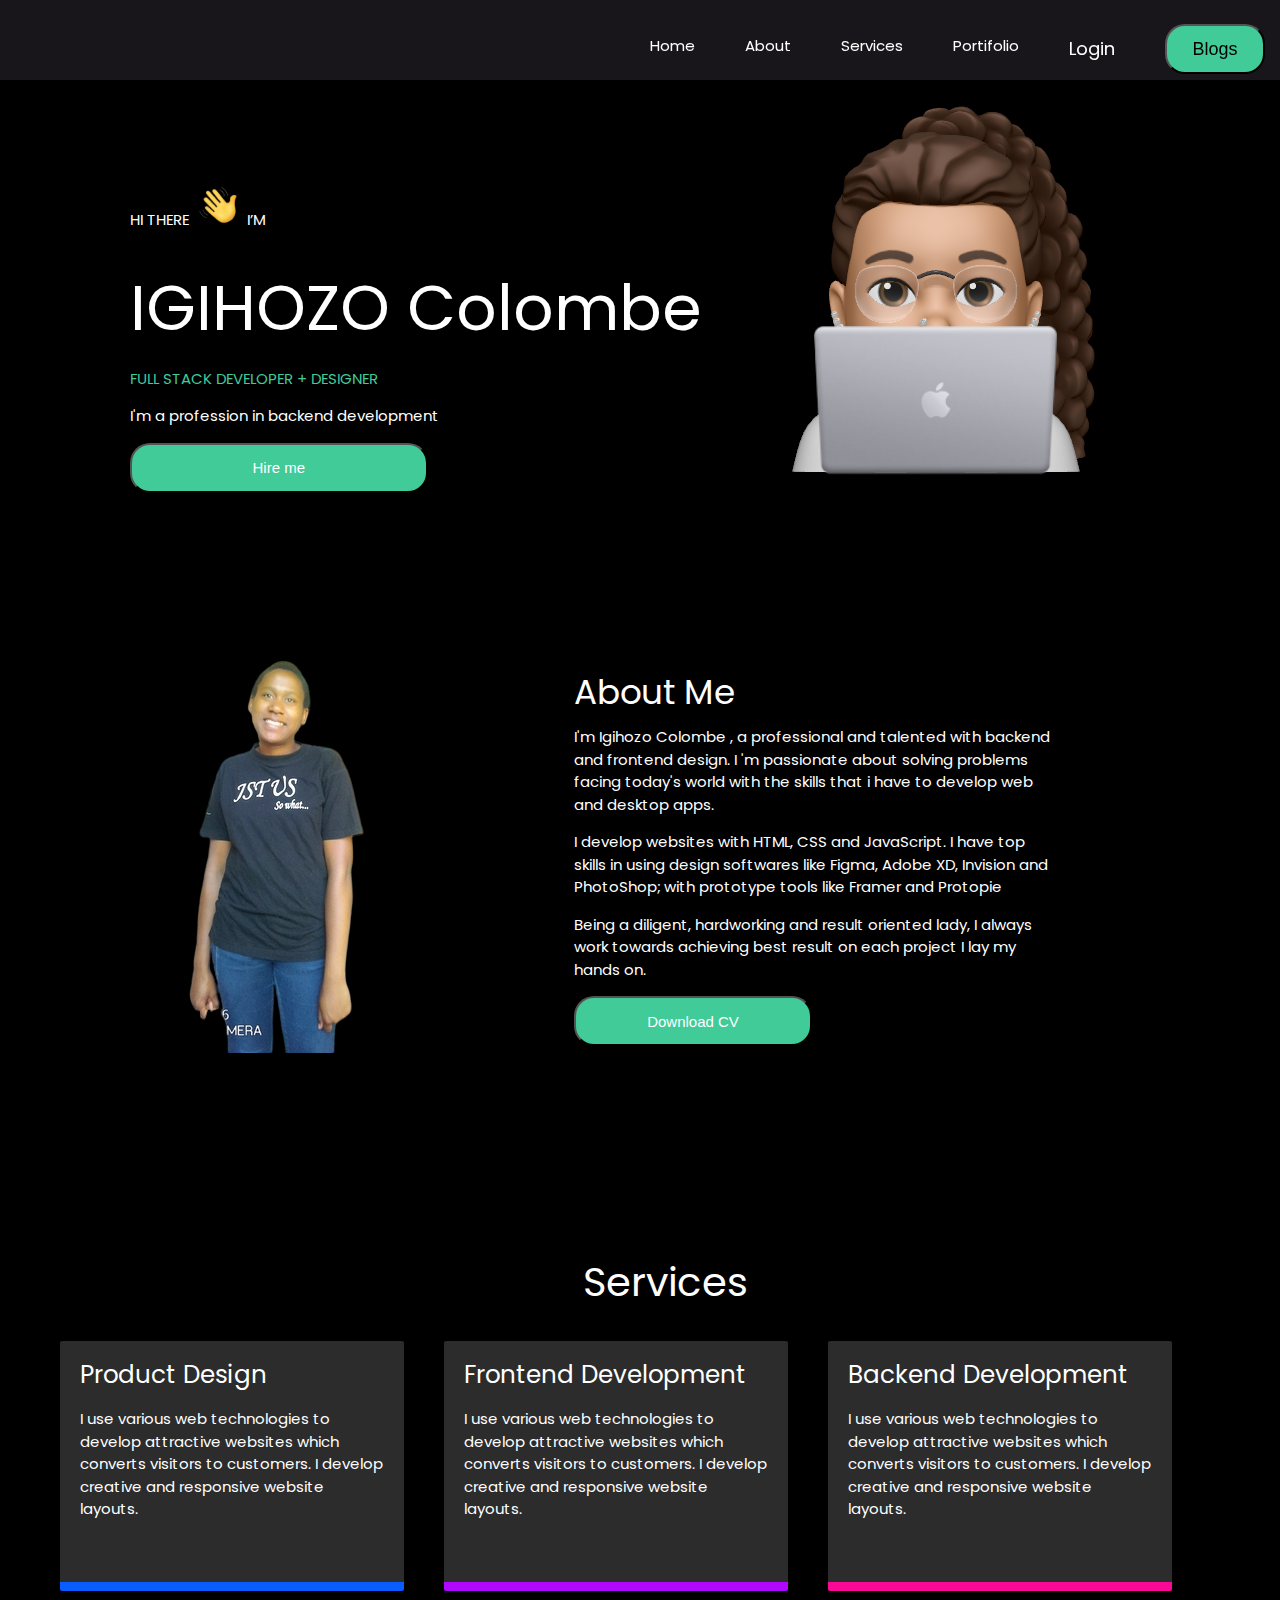
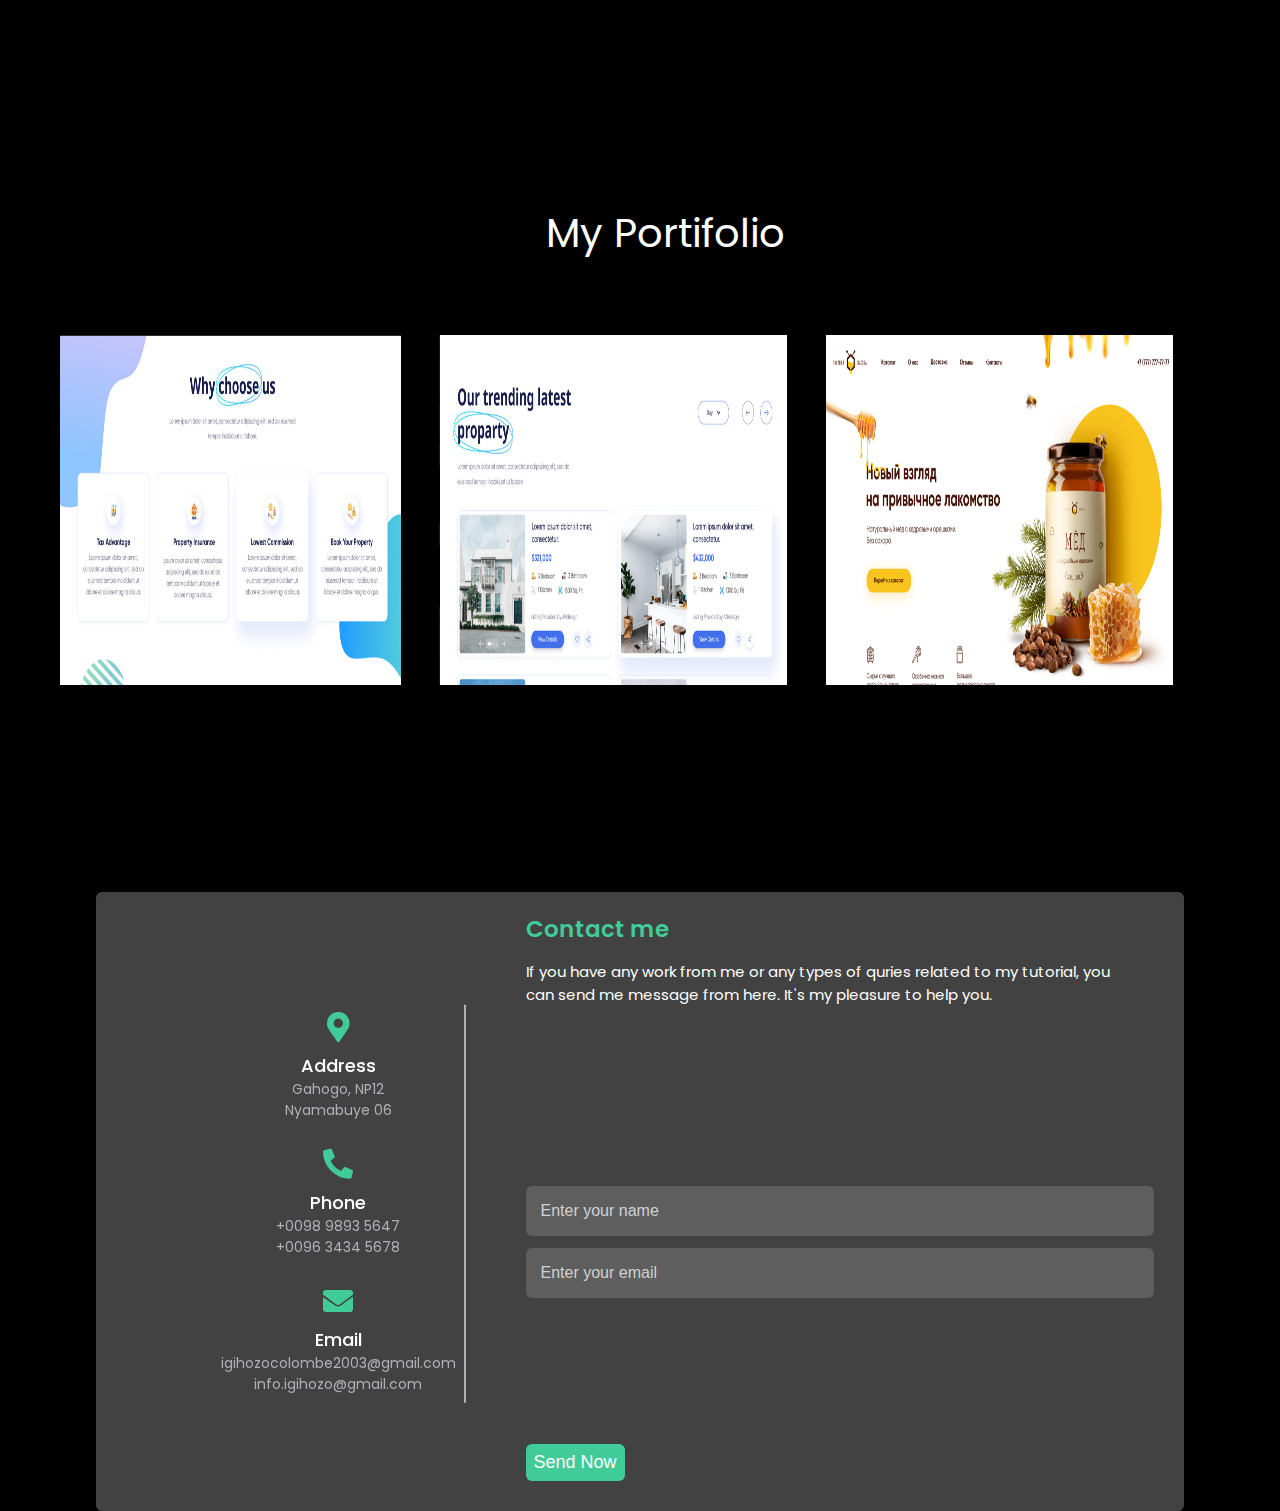
<file: index.html>
<!DOCTYPE html>
<html lang="en">
<head>
    <meta charset="UTF-8">
    <meta http-equiv="X-UA-Compatible" content="IE=edge">
    <meta name="viewport" content="width=device-width, initial-scale=1.0">
    <link rel="stylesheet" href="https://cdnjs.cloudflare.com/ajax/libs/materialize/1.0.0/css/materialize.min.css" >
    <link rel="stylesheet" href="https://cdnjs.cloudflare.com/ajax/libs/font-awesome/5.15.2/css/all.min.css"/>
    <script src="https://cdnjs.cloudflare.com/ajax/libs/materialize/1.0.0/js/materialize.min.js"></script> 
    <link rel="stylesheet" href="index.css" >
    <title>Document</title>
    <style>
      
    </style>
</head>
<body>
    
    <div class="home-page">
        <div class="nav-bar">
    <div class="list">
        <ul>
           <li> Home</li>
            <li>About</li>
            <li>Services</li>
            <li>Portifolio</li>
            <li><a href="./login.html">Login</a></li>
            <li ><a href="./blogs.html"><input type="button" id="blogs" value="Blogs"></a></li>
        </ul>
</div>
</div>         
  <div class="content">
    <div class="why-choose">
        <p>HI THERE <span><img src="./images/hiog.png" id="hi"></span> I’M </p>
      <h1>IGIHOZO Colombe</h1>

      <p id="desc">FULL STACK DEVELOPER + DESIGNER</p>
      <p>I'm a profession in backend development</p>
      <button class="hire">Hire me</button>
        </div>
        <img src="./images/coder.png"  />
        
  </div>


  
  <div class="how-works-content">
    <div class="about" >
      <img src="./images/moi.png"  />
    </div>
  <div class="how-works-words">
  
    <h4>About Me</h4> 
    <p>I'm Igihozo Colombe , a professional and 
      talented with backend and frontend design.
      I 'm passionate about solving problems facing
       today's world with the skills that i have to develop 
      web and desktop apps.</p>
      <p>I develop websites with HTML, CSS and JavaScript. I have top skills in using design softwares like Figma, 
        Adobe XD, Invision and PhotoShop; with prototype tools like Framer and Protopie</p>
        <p>Being a diligent, hardworking and result oriented lady, I always work towards
           achieving best result on each project I lay my hands on.</p>
        <button class="cv">Download CV</button>
  </div>
  </div>

<div class="skll">
  <h3 id="service"> Services</h3>
  <div class="skills">
    <div class="skill1">
      <h5>Product Design</h5>
      <p>I use various web technologies to
        develop attractive websites which 
        converts visitors to customers. I 
        develop creative and responsive
         website layouts. </p>
    </div>
    <div class="skill2">
      <h5>Frontend Development</h5>
      <p>I use various web technologies to
      develop attractive websites which 
      converts visitors to customers. I 
      develop creative and responsive
       website layouts.</p>
      </div>
    <div class="skill3">
      <h5>Backend Development</h5>
      <p>I use various web technologies to
        develop attractive websites which 
        converts visitors to customers. I 
        develop creative and responsive
         website layouts.</p>
    </div>
   
  </div>
</div>
  <div class="port">
    <h3 id="port">My Portifolio</h3>
    <div class="Portifolio">
      <div class="Portifolio1"><img src="./images/1.png" id="portifolio1"></div>
      <div class="Portifolio2"><img src="./images/2.png"  id="portifolio2"></div>
      <div class="Portifolio3"><img src="./images/3.png"  id="portifolio3"></div>
    </div>
  </div>
  <div class="container">
    <div class="content">
      <div class="left-side">
        <div class="address details">
          <i class="fas fa-map-marker-alt"></i>
          <div class="topic">Address</div>
          <div class="text-one">Gahogo, NP12</div>
          <div class="text-two">Nyamabuye 06</div>
        </div>
        <div class="phone details">
          <i class="fas fa-phone-alt"></i>
          <div class="topic">Phone</div>
          <div class="text-one">+0098 9893 5647</div>
          <div class="text-two">+0096 3434 5678</div>
        </div>
        <div class="email details">
          <i class="fas fa-envelope"></i>
          <div class="topic">Email</div>
          <div class="text-one">igihozocolombe2003@gmail.com</div>
          <div class="text-two">info.igihozo@gmail.com</div>
        </div>
      </div>
      <div class="right-side">
        <div class="topic-text">Contact me</div>
        <p>If you have any work from me or any types of quries related to my tutorial, you can send me message from here. It's my pleasure to help you.</p>
      <form action="#">
        <div class="input-box">
          <input type="text" placeholder="Enter your name">
        </div>
        <div class="input-box">
          <input type="text" placeholder="Enter your email">
        </div>
        <div class="input-box message-box">
          
        </div>
        <div class="button">
          <input type="button" value="Send Now" >
        </div>
      </form>
    </div>
    </div>
  </div>
</div>
</body>
</file>
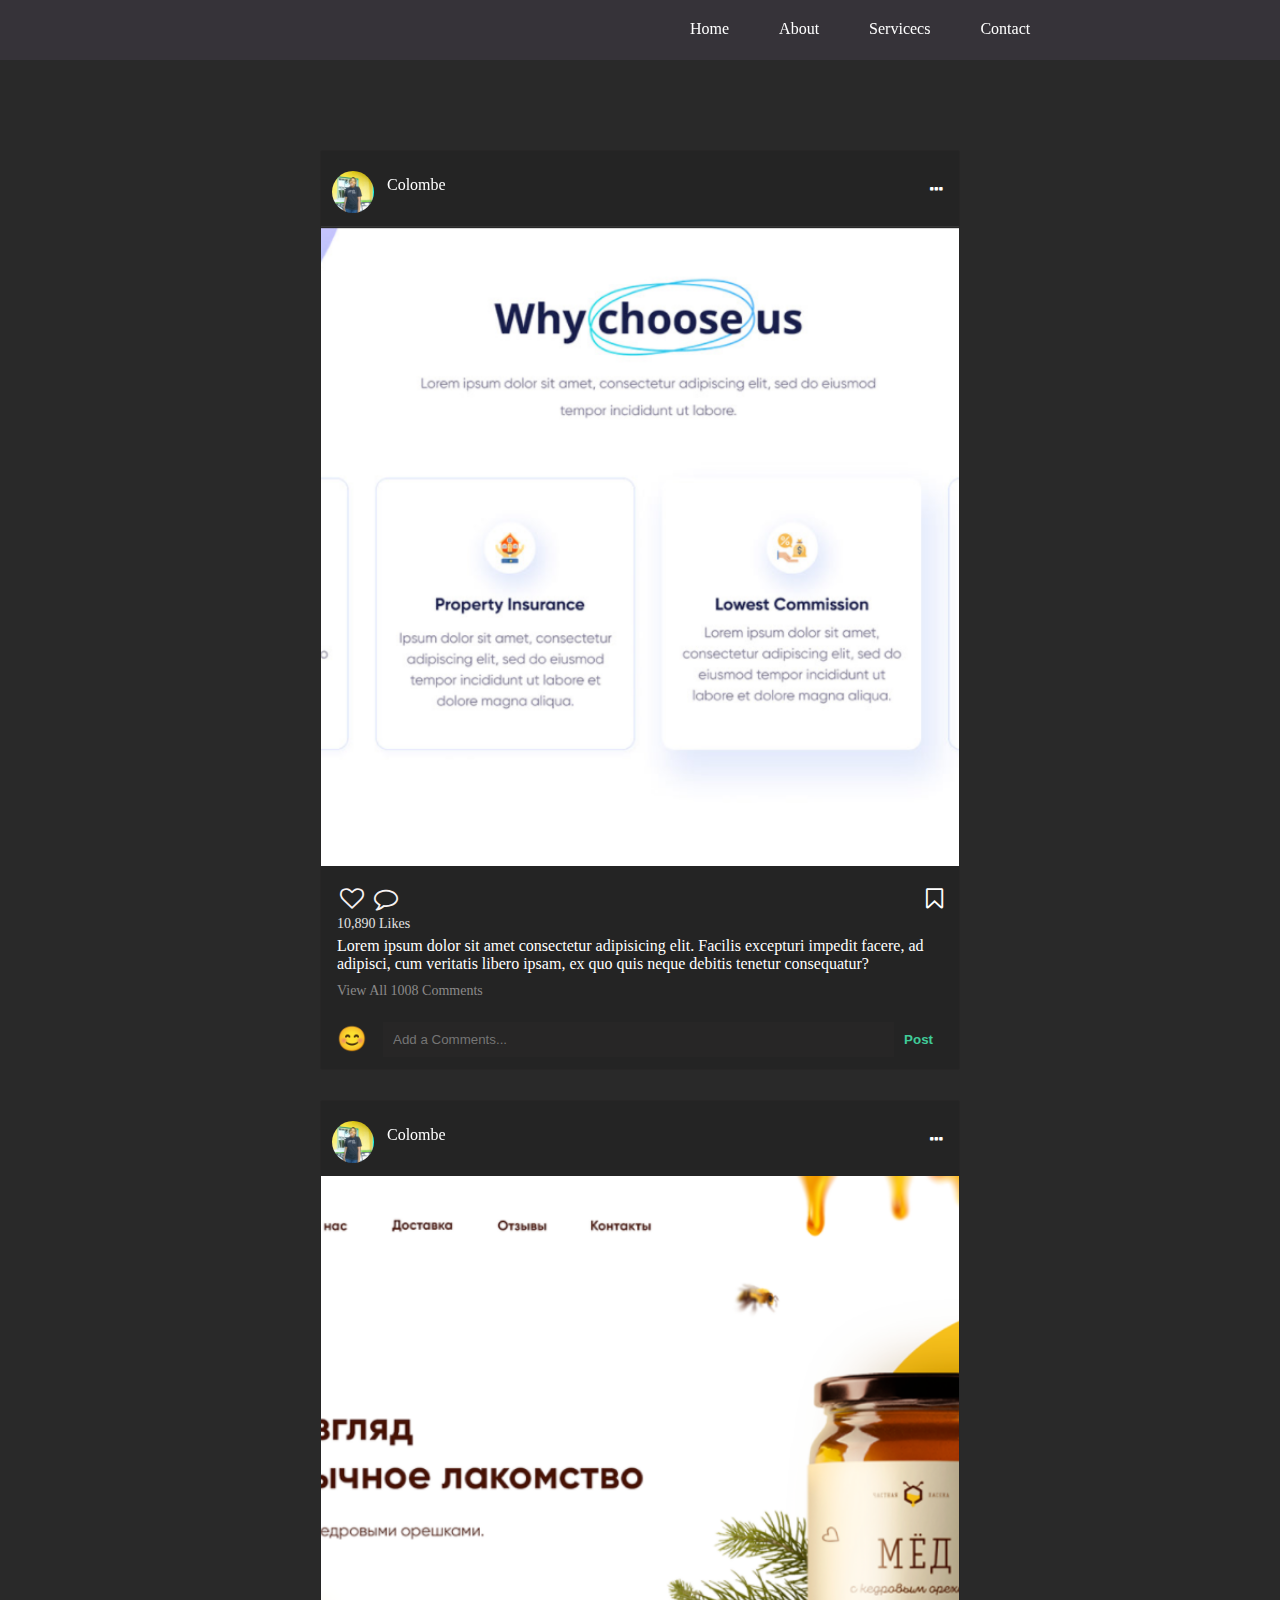
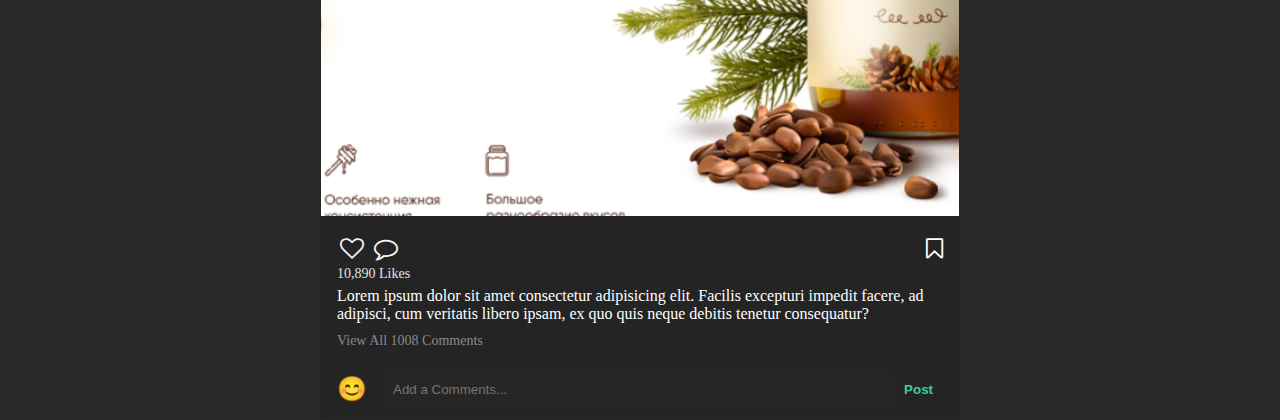
<file: blogDetail.html>
<!DOCTYPE html>
<html lang="en">

<head>
    <meta charset="UTF-8">
    <meta http-equiv="X-UA-Compatible" content="IE=edge">
    <meta name="viewport" content="width=device-width, initial-scale=1.0">
    <title>blogs creation</title>
    <link rel="stylesheet" href="https://cdnjs.cloudflare.com/ajax/libs/font-awesome/4.7.0/css/font-awesome.min.css">
    <link rel="stylesheet" href="./blogs.css">
</head>
<style>
    @import url("https://fonts.googleapis.com/css2?family=Poppins:wght@100;200;300;400;600;700&display=swap");

</style>
<body>
    <div class="nav-bar">
        <div class="list">
            <ul>
              <a href="./index.html"> <li> Home</li></a>
              <a href="./index.html"> <li> About</li></a>
              <a href="./index.html"> <li> Servicecs</li></a>
              <a href="./index.html"> <li> Contact</li></a>
              
              
            </ul>
    </div>
    </div>
    <div class="container">
        
        <div class="top_bar">
            <div class="profile_img">
                <img src="./images/moi.jfif"
                    alt="">
                <span>Colombe</span>
            </div>
            <i class="fa fa-ellipsis-h"></i>
        </div>
        <div class="main_img">
            <img src="images/1.png"
                alt="">
        </div>
        <div class="footer">
            <div class="icons">
                <div class="left_side">
                    <i class="fa fa-heart-o" aria-hidden="true"></i>
                    <i class="fa fa-comment-o" aria-hidden="true"></i>
     
                </div>
                <div class="right_side">
                    <i class="fa fa-bookmark-o" aria-hidden="true"></i>
                </div>
            </div>
            <div class="likeCount">
                <p>10,890 Likes</p>
            </div>
            <div class="content">
                <p>Lorem ipsum dolor sit amet consectetur adipisicing elit. Facilis excepturi impedit facere, ad
                    adipisci, cum veritatis libero ipsam, ex quo quis neque debitis tenetur consequatur?</p>
            </div>
            <div class="comments">
                <p>View All 1008 Comments</p>
            </div>
            <div class="comments_box">
                <div class="icon">😊</div>
              
                <div class="input_field">
                    <input type="text" placeholder="Add a Comments..." id="">
                </div>
                <div class="btn"><button>Post</button></div>
            </div>
        </div>
    </div>
    
    <div class="container1">
        
        <div class="top_bar">
            <div class="profile_img">
                <img src="./images/moi.jfif"
                    alt="">
                <span>Colombe</span>
            </div>
            <i class="fa fa-ellipsis-h"></i>
        </div>
        <div class="main_img">
            <img src="images/3.png"
                alt="">
        </div>
        <div class="footer">
            <div class="icons">
                <div class="left_side">
                    <i class="fa fa-heart-o" aria-hidden="true"></i>
                    <i class="fa fa-comment-o" aria-hidden="true"></i>
                 
                </div>
                <div class="right_side">
                    <i class="fa fa-bookmark-o" aria-hidden="true"></i>
                </div>
            </div>
            <div class="likeCount">
                <p>10,890 Likes</p>
            </div>
            <div class="content">
                <p>Lorem ipsum dolor sit amet consectetur adipisicing elit. Facilis excepturi impedit facere, ad
                    adipisci, cum veritatis libero ipsam, ex quo quis neque debitis tenetur consequatur?</p>
            </div>
            <div class="comments">
                <p>View All 1008 Comments</p>
            </div>
            <div class="comments_box">
                <div class="icon">😊</div>
                <div class="input_field">
                    <input type="text" placeholder="Add a Comments..." id="">
                </div>
                <div class="btn"><button>Post</button></div>
            </div>
        </div>
    </div>
    
</body>

</html>
</file>
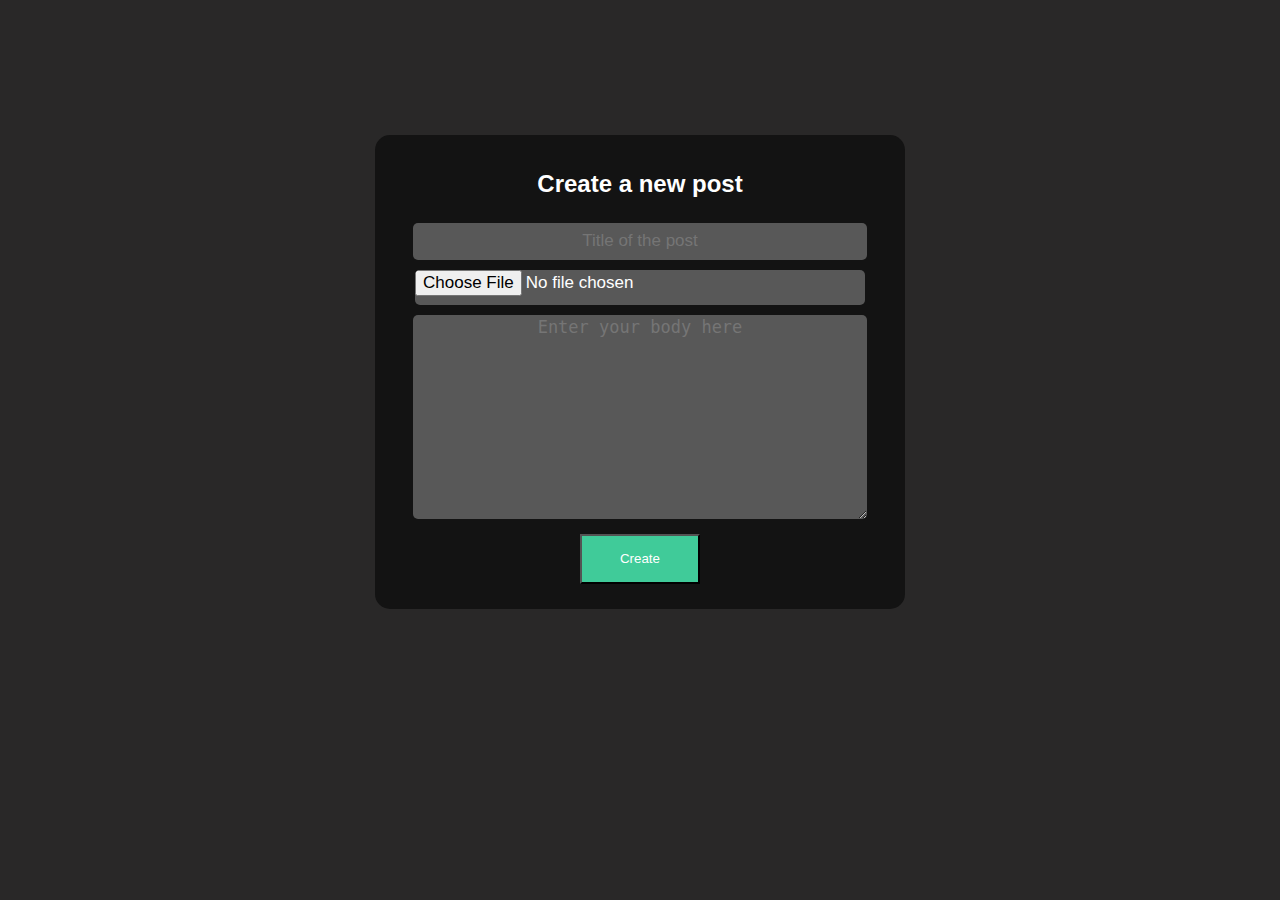
<file: blogscreation.html>
<!DOCTYPE html>
<html lang="en">

<head>
    <meta charset="UTF-8">
    <meta http-equiv="X-UA-Compatible" content="IE=edge">
    <meta name="viewport" content="width=device-width, initial-scale=1.0">
    <title>blogs form</title>
    <link rel="stylesheet" href="./blogsCreation.css">
</head>

<body>
    <div class="container">
        <h2>Create a new post</h2>
        <form action="">
            <input type="email" name="title" id="title" placeholder="Title of the post">
            <input type="file" name="image" id="image" placeholder=" Upload Files">
            <textarea name="body" id="body" cols="30" rows="10" placeholder="Enter your body here"></textarea>
            <button> <a href="./dashboard.html"> Create</a></button>
          
        </form>
    </div>
</body>

</html>
</file>
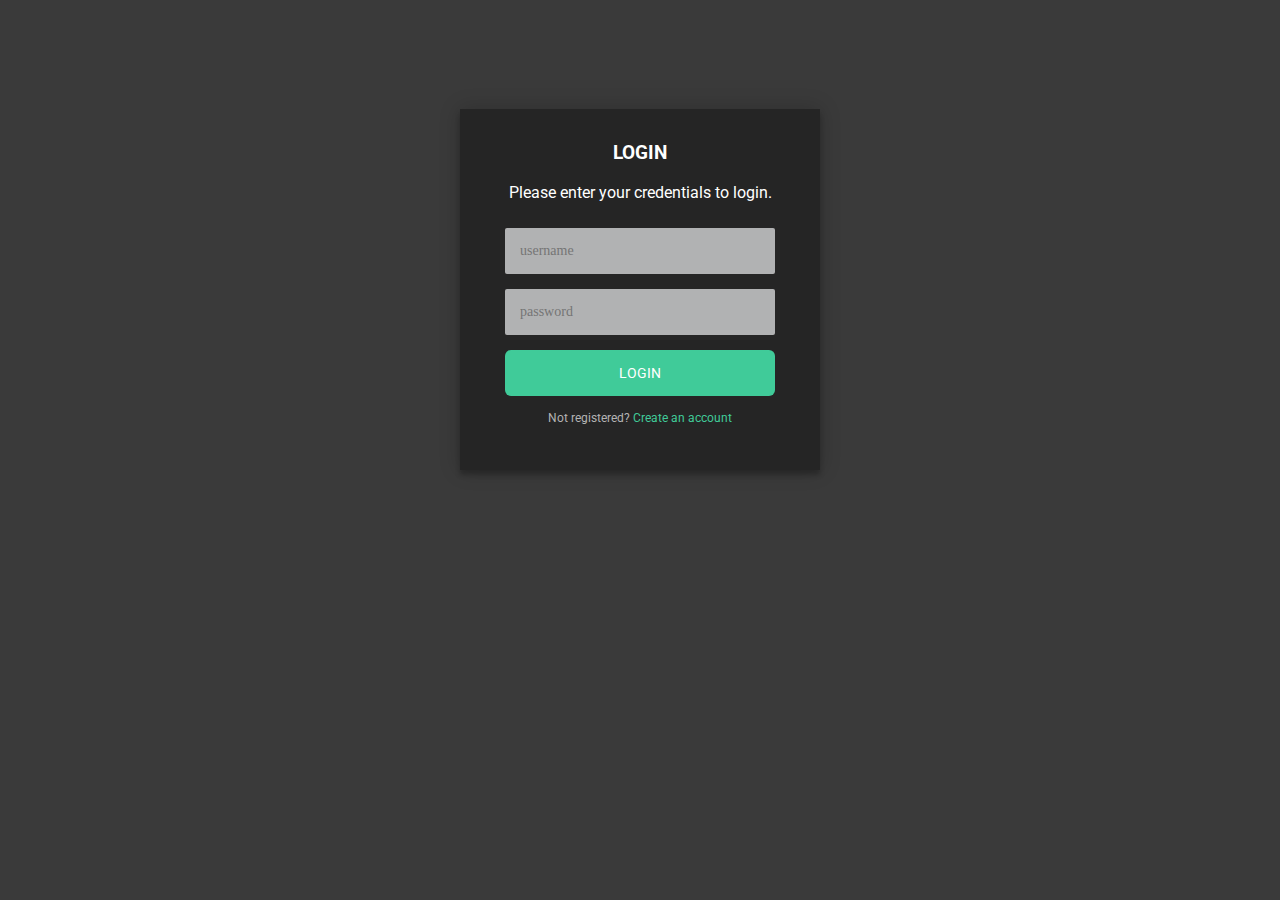
<file: login.html>
<!DOCTYPE html>
<html>
<head>
  <link rel="stylesheet" href="./login.css">
<title> login</title>

</head>
<body>
   
  <body>
    <div class="login-page">
      <div class="form">
        <div class="login">
          <div class="login-header">
            <h3>LOGIN</h3>
            <p>Please enter your credentials to login.</p>
          </div>
        </div>
        <form class="login-form">
          <input type="text" placeholder="username"/>
          <input type="password" placeholder="password"/>
          <button><a href="./dashboard.html">Login</a></button></button>
          <p class="message">Not registered? <a href="#">Create an account</a></p>
        </form>
      </div>
    </div>
</body>
</body>
</html>
</file>
<file: index.css>
@import url('https://fonts.googleapis.com/css2?family=Poppins:wght@200;300;400;500;600;700&display=swap');
*{

  box-sizing: border-box;
  font-family: "Poppins" , sans-serif;
}
body{
    padding:0;
    margin:0;
    color: white;
    background-color:black;
    display: flex;
    align-items: center;
    justify-content: center;
  }

  


  
  .container{
    display:flex;
  }
  .container1{
    margin-left:30em;
  }
  #form{
    margin-top:5em;
  }
  
  .image{
    width: 100%;
    height: 700px;
  }
  form{
    margin-top:12em;
  
  }
  .form{
    width: 100%;
    height: 100px;
    background-color:red;
  }
  button{
    background-color: #40CB99;
    border-radius: 20px 20px 20px 20px;
    color: white;
    height: 50px;
    width: 50%;
  } 
  

  .content{
    display: flex;
    margin-left: 90px;
  }
 
  .why-choose{
    width: 50%;
    height: 20px;
    margin-left: 40px;
    margin-top: 90px;
  }
  .img{
    width: 40%;
    height: 300px;
    margin: 20px;
    margin-left:30px;
  }
  

  .how-works{
    width:50%;
    margin-left: 60px;
  }
  .one{
    display: flex;
  }
  .two{
    display: flex;
  }
 
  .how-works-content{
    display: flex;
    margin-top: 150px;
    margin-left: 90px;
  
  }
  .how-works-words{
    width: 40%;
    margin-left: 100px;
    text-align: left;
  
  }


  .skills{
    width: 90%;
    display:flex;
    margin-left: 40px;
  
  }
  
  .skill1{
    width: 30%;
    height: 250px;
     box-shadow: rgb(44, 44, 44) 50px;
       margin-top: 200px;
       margin:20px;
       background-color:rgb(44, 44, 44);
        border-radius:2px 2px 2px 2px;
        border-bottom: 9px solid rgb(8, 93, 252) !important;
  }
  .skill1 h5{
    margin: 20px;
              }
  .skill1 p{
margin: 20px;
  }
  .skill2{
    width: 30%;
    height: 250px;
     box-shadow: rgb(44, 44, 44) 50px;
       margin-top: 200px;
       margin:20px;
       background-color:rgb(44, 44, 44);
        border-radius:2px 2px 2px 2px;
        border-bottom: 9px solid rgb(175, 8, 252) !important;
  }
     .skills h5{
    margin: 20px;
              }
  .skills p{
margin: 20px;
  }
  .skill3{
    width: 30%;
    height: 250px;
     box-shadow: rgb(44, 44, 44) 50px;
       margin-top: 200px;
       margin:20px;
       background-color:rgb(44, 44, 44);
        border-radius:2px 2px 2px 2px;
        border-bottom: 9px solid rgb(252, 8, 150) !important;
  }
  
  
  
.Portifolio{
width: 90%;
display:flex;
margin-left: 40px;
/* margin-top: 200px; */
}
#portifolio1{
width: 90%;
margin-left:20px;
height: 350px;
}
#portifolio2{
width: 90%;
margin-left:20px;
height: 350px;
}
#portifolio3{
width: 90%;
margin-left:20px; 
height: 350px;
}

  .nav{
    width:100%;
    height:60px;
   background-color:white;
    
  }
  .nav h1{
    margin-left:70px;
    display:flex;
  }

  .nav-bar{
  width:100%;
  display:flex;
  height:80px;
  background-color: rgba(73, 66, 80, 0.329);
  position: sticky;
  top: 0;
  }
  .list{
    top:20px;
    position:sticky;
    
  }
  
  .nav-bar ul{
    list-style: none;
  display:flex;
  margin-left: 40em;
  
  
  }
  .nav-bar ul li{
    list-style: none;
    margin-left: 50px;
    margin-top: 20px;
    float: right;
  
  }
  .nav-bar ul li a{
    color: white;
    font-size: 18px;
  }

  #desc{
   color:#40CB99;
  }
  #blogs{
    width:100px;
    height:50px;
    background-color: #40CB99;
    text-align:center;
    border-radius: 20px 20px 20px 20px;
    margin-top:-40px;
  }
  #hi{
    width:50px;
    height:40px;
  }
  .about{
    margin-top:-110px;
  }
  .port h3{
    margin-left: 50px;
    text-align:center;
    margin-bottom:80px;
  }
  #service{
    margin-left: 50px;
    text-align:center;
    margin-top:200px;
   font-size:40px;

  }
  #port{
    margin-left: 50px;
    text-align:center;
    margin-top:200px;
   font-size:40px;
  }
 /* Google Font CDN Link */


.container{
  width: 85%;
  background: rgb(66, 66, 66);
  border-radius: 6px;
  margin-top: 200px;
  padding: 20px 60px 30px 40px;
  box-shadow: 0 5px 10px rgba(0, 0, 0, 0.2);
}
.container .content{
  display: flex;
  align-items: center;
  justify-content: space-between;
}
.container .content .left-side{
  width: 25%;
  height: 100%;
  display: flex;
  flex-direction: column;
  align-items: center;
  justify-content: center;
  margin-top: 15px;
  position: relative;
}
.content .left-side::before{
  content: '';
  position: absolute;
  height: 70%;
  width: 2px;
  right: -15px;
  top: 50%;
  transform: translateY(-50%);
  background: #afafb6;
}
.content .left-side .details{
  margin: 14px;
  text-align: center;
}
.content .left-side .details i{
  font-size: 30px;
  color: #40CB99;
  margin-bottom: 10px;
}
.content .left-side .details .topic{
  font-size: 18px;
  font-weight: 500;
}
.content .left-side .details .text-one,
.content .left-side .details .text-two{
  font-size: 14px;
  color: #afafb6;
}
.container .content .right-side{
  width: 75%;
  margin-left: 75px;
}
.content .right-side .topic-text{
  font-size: 23px;
  font-weight: 600;
  color: #40CB99;
}
.right-side .input-box{
  height: 50px;
  width: 100%;
  margin: 12px 0;
}
.right-side .input-box input,
.right-side .input-box textarea{
  height: 100%;
  width: 100%;
  border: none;
  outline: none;
  font-size: 16px;
  background: #5e5e5e;
  border-radius: 6px;
  padding: 0 15px;
  resize: none;
}
.right-side .message-box{
  min-height: 110px;
}
.right-side .input-box textarea{
  padding-top: 6px;
}
.right-side .button{
  display: inline-block;
  margin-top: 12px;
}
.right-side .button input[type="button"]{
  color: #fff;
  font-size: 18px;
  outline: none;
  border: none;
  padding: 8px 8px;
  border-radius: 6px;
  background: #40CB99;
  cursor: pointer;
  transition: all 0.3s ease;
}
.button input[type="button"]:hover{
  background: #40CB99;
}

@media (max-width: 950px) {
  .container{
    width: 90%;
    padding: 30px 40px 40px 35px ;
  }
  .container .content .right-side{
   width: 75%;
   margin-left: 55px;
}
}
@media (max-width: 820px) {
  .container{
    margin: 40px 0;
    margin-left:50px;
    height: 100%;
  }
  .container .content{
    flex-direction: column-reverse;
  }
 .container .content .left-side{
   width: 100%;
   flex-direction: row;
   margin-top: 40px;
   justify-content: center;
   flex-wrap: wrap;
 }
 .container .content .left-side::before{
   display: none;
 }
 .container .content .right-side{
   width: 100%;
   margin-left: 0;
 }
}


  @media only screen and (max-width:800px) {
    /* For tablets: */
    .container{
      display:block;
    }
    .container1{
      margin-left:30em;
    }
    #form{
      margin-top:5em;
    }
    
    .image{
      width: 100%;
      height: 700px;
    }
    form{
      margin-top:12em;
    
    }
    .form{
      width: 100%;
      height: 100px;
      background-color:red;
    }
    button{
      background-color: #40CB99;
      border-radius: 20px 20px 20px 20px;
      color: white;
      height: 50px;
      width: 50%;
    } 
    
  
    .content{
      display: block;
      margin-left: 40px;
    }
    .why-choose{
      width: 100%;
      height: 20px;
      margin-left: 40px;
      margin-top: 90px;
    }
    .img{
      width: 100%;
      height: 300px;
      margin: 20px;
      margin-left:30px;
    }
    
  
    .how-works{
      width:100%;
      margin-left: 60px;
    }
    .one{
      display: block;
    }
    .two{
      display: block;
    }
   
    .how-works-content{
      display: block;
      margin-top: 80px;
      margin-left: 90px;
    
    }
    .how-works-words{
      width: 80%;
      margin-left: 10px;
      text-align: left;
    
    }
    #service{
      text-align:left;
      margin-top:200px;
     font-size:40px;
  
    }
    #port{
    
      text-align:left;
      margin-top:200px;
     font-size:40px;
    }

    .skills{
      width: 100%;
      display:block;
      margin-left: 40px;
    
    }
    
    .skill1{
      width: 80%;
      height: 250px;
       box-shadow: rgb(44, 44, 44) 50px;
         margin-top: 200px;
         margin:20px;
         background-color:rgb(44, 44, 44);
          border-radius:2px 2px 2px 2px;
          border-bottom: 9px solid rgb(8, 93, 252) !important;
    }
    .skill1 h5{
      margin: 20px;
                }
    .skill1 p{
margin: 20px;
    }
    .skill2{
      width: 80%;
      height: 250px;
       box-shadow: rgb(44, 44, 44) 50px;
         margin-top: 200px;
         margin:20px;
         background-color:rgb(44, 44, 44);
          border-radius:2px 2px 2px 2px;
          border-bottom: 9px solid rgb(175, 8, 252) !important;
    }
       .skills h5{
      margin: 20px;
                }
    .skills p{
margin: 20px;
    }
    .skill3{
      width: 80%;
      height: 250px;
       box-shadow: rgb(44, 44, 44) 50px;
         margin-top: 200px;
         margin:20px;
         background-color:rgb(44, 44, 44);
          border-radius:2px 2px 2px 2px;
          border-bottom: 9px solid rgb(252, 8, 150) !important;
    }
    
    
    
 .Portifolio{
  width: 100%;
  display:block;
  margin-left: 40px;
 
 }
#portifolio1{
width: 80%;
margin-left:20px;
height: 350px;
}
#portifolio2{
width: 80%;
margin-left:20px;
height: 350px;
}
#portifolio3{
width: 80%;
margin-left:20px; 
height: 350px;
}

    .nav{
      width:100%;
      height:60px;
     background-color:white;
      
    }
    .nav h1{
      margin-left:70px;
      display:block;
    }
 
    .nav-bar{
      visibility:visible;
    }
    .list{
      top:20px;
      position:sticky;
      
    }
    
    .nav-bar ul{
      list-style: none;
    display:block;
    margin-left: 40em;
    
    
    }
    .nav-bar ul li{
      list-style: none;
      margin-left: 50px;
      margin-top: 20px;
      float: right;
    
    }
    .nav-bar ul li a{
      color: white;
      font-size: 18px;
    }
  
    #desc{
     color:#40CB99;
    }
    #blogs{
      width:100px;
      height:50px;
      background-color: #40CB99;
      text-align:center;
      border-radius: 20px 20px 20px 20px;
      margin-top:-40px;
    }
    #hi{
      width:50px;
      height:40px;
    }
    .about{
      margin-top:-110px;
    }
  }
  #coder{
    visibility: hidden;
  }
  @media only screen and (max-width:800px) {
    /* For mobile phones: */
        .container{
      display:block;
    }
    .container1{
      margin-left:30em;
    }
    #form{
      margin-top:5em;
    }
    
    .image{
      width: 100%;
      height: 700px;
    }
    form{
      margin-top:12em;
    
    }
    .form{
      width: 100%;
      height: 100px;
      background-color:red;
    }
    button{
      background-color: #40CB99;
      border-radius: 20px 20px 20px 20px;
      color: white;
      height: 50px;
      width: 50%;
    } 
    
  
    .content{
      display: block;
      margin-left: 40px;
    }
    .content img:last-child{
      visibility: hidden;
    }
    .why-choose{
      width: 100%;
      height: 20px;
      margin-left: 40px;
      margin-top: 90px;
    }
    .img{
      width: 100%;
      height: 300px;
      margin: 20px;
      margin-left:30px;
    }
    
  
    .how-works{
      width:100%;
      margin-left: 60px;
    }
    .one{
      display: block;
    }
    .two{
      display: block;
    }
   
    .how-works-content{
      display: block;
      margin-top: 80px;
      margin-left: 90px;
    
    }
    .how-works-words{
      width: 80%;
      margin-left: 10px;
      text-align: left;
      
    
    }


    .skills{
      width: 100%;
      display:block;
      margin-left: 40px;
      margin-top: 200px;
    }
    
    .skill1{
      width: 80%;
      height: 250px;
       box-shadow: rgb(44, 44, 44) 50px;
         margin-top: 200px;
         margin:20px;
         background-color:rgb(44, 44, 44);
          border-radius:2px 2px 2px 2px;
          border-bottom: 9px solid rgb(8, 93, 252) !important;
    }
    .skill1 h5{
      margin: 20px;
                }
    .skill1 p{
margin: 20px;
    }
    .skill2{
      width: 80%;
      height: 250px;
       box-shadow: rgb(44, 44, 44) 50px;
         margin-top: 200px;
         margin:20px;
         background-color:rgb(44, 44, 44);
          border-radius:2px 2px 2px 2px;
          border-bottom: 9px solid rgb(175, 8, 252) !important;
    }
       .skills h5{
      margin: 20px;
                }
    .skills p{
margin: 20px;
    }
    .skill3{
      width: 80%;
      height: 250px;
       box-shadow: rgb(44, 44, 44) 50px;
         margin-top: 200px;
         margin:20px;
         background-color:rgb(44, 44, 44);
          border-radius:2px 2px 2px 2px;
          border-bottom: 9px solid rgb(252, 8, 150) !important;
    }
    
    
    
 .Portifolio{
  width: 100%;
  display:block;
  margin-left: 40px;
  margin-top: 200px;
 }
#portifolio1{
width: 80%;
margin-left:20px;
height: 350px;
}
#portifolio2{
width: 80%;
margin-left:20px;
height: 350px;
}
#portifolio3{
width: 80%;
margin-left:20px; 
height: 350px;
}

    .nav{
      width:100%;
      height:60px;
     background-color:white;
      
    }
    .nav h1{
      margin-left:70px;
      display:block;
    }
 
    .nav-bar{
      visibility:hidden;
    }
    .list{
      top:20px;
      position:sticky;
      
    }
    
    .nav-bar ul{
      list-style: none;
    display:block;
    margin-left: 40em;
    
    
    }
    .nav-bar ul li{
      list-style: none;
      margin-left: 50px;
      margin-top: 20px;
      float: right;
    
    }
    .nav-bar ul li a{
      color: white;
      font-size: 18px;
    }
  
    #desc{
     color:#40CB99;
    }
    #blogs{
      width:100px;
      height:50px;
      background-color: #40CB99;
      text-align:center;
      border-radius: 20px 20px 20px 20px;
      margin-top:-40px;
    }
    #hi{
      width:50px;
      height:40px;
    }
    .about{
      margin-top:-110px;
    }
  }
  #coder{
    visibility: hidden;
  
  }
</file>
<file: blogs.css>
* {
    margin: 0;
    padding: 0;
    box-sizing: border-box;
  }
  
  body {
    width: 100%;
    height: 180vh;
    justify-content: center;
    align-items: center;
    font-family: "ubuntu";
    background: #292929;
  }
  
  .container {
    width: 640px;
    background: #242424;
    overflow: hidden;
    color: #fff;
    border-radius: 3px;
    border: 1px solid #272626;
    -webkit-border-radius: 3px;
    -moz-border-radius: 3px;
    -ms-border-radius: 3px;
    -o-border-radius: 3px;
    margin-left: 20em;
    margin-top: 90px;
  }
  
  .container1 {
      width: 640px;
      background: #242424;
      overflow: hidden;
      color: #fff;
      border-radius: 3px;
      border: 1px solid #272626;
      -webkit-border-radius: 3px;
      -moz-border-radius: 3px;
      -ms-border-radius: 3px;
      -o-border-radius: 3px;
      margin-left: 20em;
      margin-top: 30px;
    }
  .top_bar {
    width: 100%;
    height: 75px;
    padding: 25px 16px;
    display: flex;
    justify-content: space-between;
    align-items: center;
  }
  
  .profile_img {
    width: 100%;
    height: 100%;
    position: relative;
  }
  
  .profile_img img {
    position: absolute;
    top: -5px;
    left: -5px;
    width: 42px;
    height: 42px;
    border-radius: 50%;
    display: inline-block;
    object-fit: cover;
    -webkit-border-radius: 50%;
    -moz-border-radius: 50%;
    -ms-border-radius: 50%;
    -o-border-radius: 50%;
  }
  
  .profile_img span {
    margin-left: 50px;
  }
  
  .main_img {
    width: 640px;
    height: 640px;
    margin-bottom: 15px;
  }
  
  .main_img img {
    width: 100%;
    height: 100%;
    object-fit: cover;
  }
  
  .footer {
    padding-left: 16px;
    padding-right: 16px;
  }
  
  .icons {
    display: flex;
    justify-content: space-between;
    padding: 5px 0;
  }
  
  .icons .fa {
    font-size: 24px;
    cursor: pointer;
  }
  
  .icons .left_side .fa {
    margin: 0px 3px;
    color: #f7f3f3;
  }
  
  .likeCount p {
    color: #e2e2e2;
    font-size: 14px;
  }
  
  .content p {
    padding: 5px 0;
  }
  
  .comments p {
    font-size: 14px;
    color: #8b8a8a;
    padding: 5px 0;
    padding-bottom: 10px;
  }
  
  .comments_box {
    width: 100%;
    height: 60px;
    display: flex;
    justify-content: space-between;
    align-items: center;
  }
  
  .icon {
    padding: 8px 16px 8px 0;
    font-size: 24px;
  }
  
  .input_field {
    width: 100%;
  }
  
  .input_field input {
    width: 100%;
    background-color: #272626;
    color: white;
    padding: 10px;
    border: none !important;
    outline: none;
  }
  
  .btn button {
    background: transparent;
    padding: 10px;
    outline: none;
    border: none;
    color: #40CB99;
    font-weight: 600;
    cursor: pointer;
  }
  .fa{
      color: white;
  }
  
  i{
    color: white;  
  }
  .nav{
      width:100%;
      height:60px;
     background-color:white;
      
    }
    .nav h1{
      margin-left:70px;
      display:flex;
    }
  
    .nav-bar{
    width:100%;
    display:flex;
    height:60px;
    background-color: rgba(73, 66, 80, 0.412);
    position: sticky;
    top: 0;
    }
    .list{
      top:20px;
      position:sticky;
      
    }
    
    .nav-bar ul{
      list-style: none;
    display:flex;
    margin-left: 40em;
    
    
    }
    .nav-bar ul li{
      list-style: none;
      margin-left: 50px;
      margin-top: 20px;
      float: right;
      color: white;
    }
    .nav-bar ul li a{
      color: white;
      font-size: 18px;
    }
</file>
<file: blogsCreation.css>
body {
    padding: 0;
    margin: 0;
    font-family: Arial, Helvetica, sans-serif;
    color: rgb(255, 255, 255);
    background: rgb(41, 40, 40);
}

.container {
    display: flex;
    flex-direction: column;
    align-items: center;
    width: 500px;
    margin: 15vh auto;
    padding: 15px;
    border-radius: 15px;
    border: none;
    background: rgb(19, 19, 19);
}

form {
    display: flex;
    flex-direction: column;
    align-items: center;
    width: 90%;
}

input {
    width: 100%;
    margin: 5px 0;
    height: 35px;
    font-size: 17px;
    text-align: center;
    outline: none;
    border-radius: 5px;
    border: none;
    color: rgb(255, 255, 255);
    background: rgb(88, 88, 88);
}

textarea {
    width: 100%;
    margin: 5px 0;
    font-size: 17px;
    text-align: center;
    outline: none;
    border-radius: 5px;
    border: none;
    color: rgb(255, 255, 255);
    background: rgb(88, 88, 88);
}
button{
    margin: 10px auto;
    width: 120px;
    height:50px;
    background: #40CB99;
    color: white;
    cursor: pointer;
}
button a{
  color:white;
  text-decoration:none;
}
button:hover{
background: rgb(81, 82, 81);
}
@media screen and (max-width:600px) {
    .container{
        width: 90%;
    }
}
</file>
<file: login.css>
@import url(https://fonts.googleapis.com/css?family=Roboto:300);
header .header{
  background-color: rgb(59, 59, 59);
  height: 45px;
}
header a img{
  width: 134px;
margin-top: 4px;
color: #fff;
}
.login-page {
  width: 360px;
  padding: 8% 0 0;
  margin: auto;
}
.login-page .form .login{
  margin-top: -31px;
margin-bottom: 26px;
}
.form {
  position: relative;
  z-index: 1;
  background: #252525;
  max-width: 360px;
  color: white;
  margin: 0 auto 100px;
  padding: 45px;
  text-align: center;
  box-shadow: 0 0 20px 0 rgba(0, 0, 0, 0.2), 0 5px 5px 0 rgba(0, 0, 0, 0.24);
}
.form input  {
  font-family: "ubuntu";
  outline: 0;
  background: #b1b2b3;
  width: 100%;
  border-radius: 2px;
  color:rgb(220, 215, 215);
  border: 0;
  margin: 0 0 15px;
  padding: 15px;
  box-sizing: border-box;
  font-size: 14px;
  
}

.form button {
  font-family: "Roboto", sans-serif;
  text-transform: uppercase;
  outline: 0;
  background-color: #40CB99;
  width: 100%;
  border: 0;
  border-radius: 6px;
  padding: 15px;
  color: #FFFFFF;
  font-size: 14px;
  -webkit-transition: all 0.3 ease;
  transition: all 0.3 ease;
  cursor: pointer;
}
.form button  a{
color: #FFFFFF;
text-decoration: none;
}
.form .message {
  margin: 15px 0 0;
  color: #b3b3b3;
  font-size: 12px;
}
.form .message a {
  color: #40CB99;
  text-decoration: none;
}

.container {
  position: relative;
  z-index: 1;
  max-width: 300px;
  margin: 0 auto;
}

body {
  background-color: #3a3a3a;
  font-family: "Roboto", sans-serif;
  -webkit-font-smoothing: antialiased;
  -moz-osx-font-smoothing: grayscale;
}
</file>
